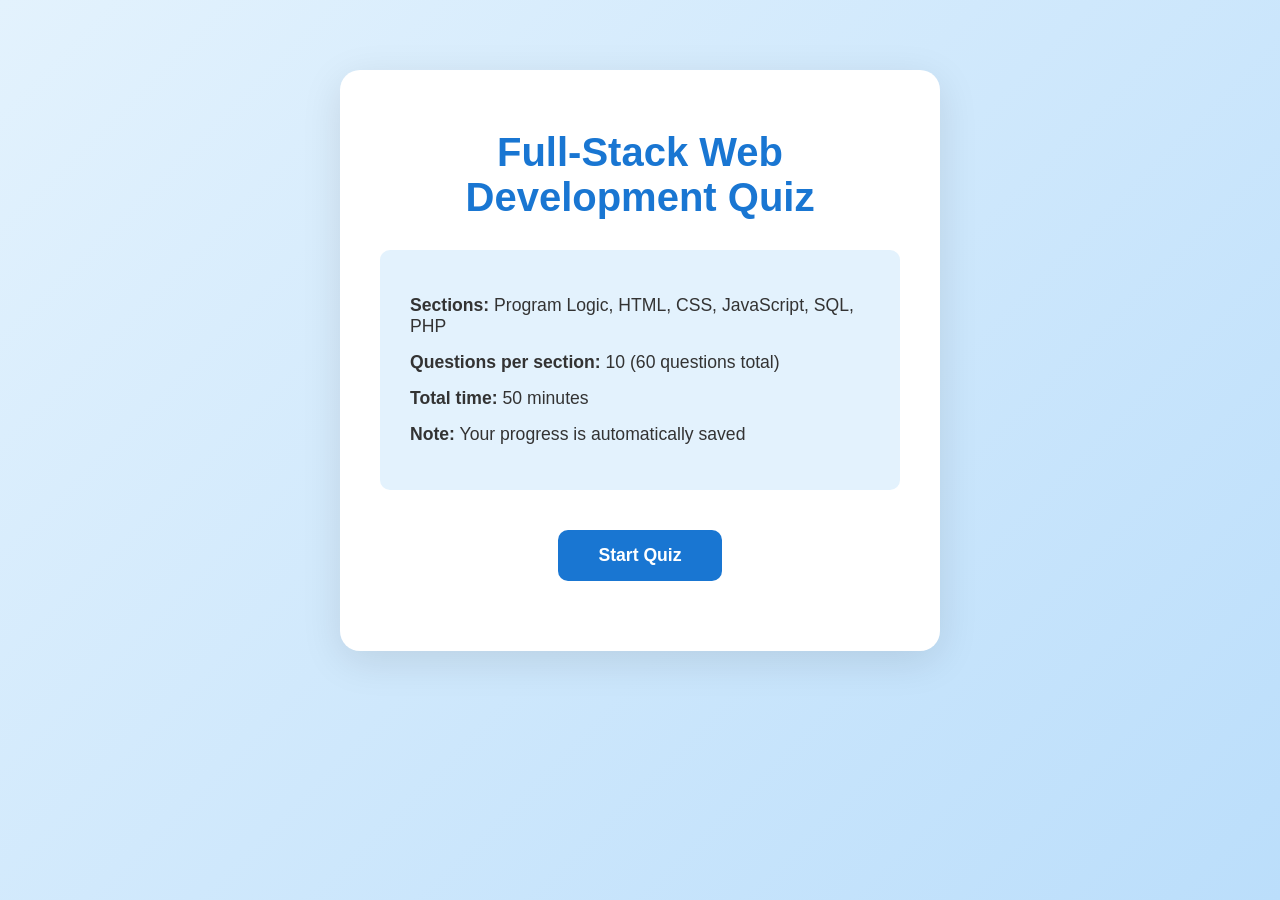
<file: index.html>
<!DOCTYPE html>
<html lang="en">
<head>
    <meta charset="UTF-8">
    <meta name="viewport" content="width=device-width, initial-scale=1.0">
    <title>Full-Stack Web Development Quiz</title>
    <link rel="stylesheet" href="styles.css">
</head>
<body>
    <div class="container">
        <!-- Welcome Screen -->
        <div id="welcomeScreen" class="screen active">
            <div class="welcome-content">
                <h1>Full-Stack Web Development Quiz</h1>
                <div class="quiz-info">
                    <p><strong>Sections:</strong> Program Logic, HTML, CSS, JavaScript, SQL, PHP</p>
                    <p><strong>Questions per section:</strong> 10 (60 questions total)</p>
                    <p><strong>Total time:</strong> 50 minutes</p>
                    <p><strong>Note:</strong> Your progress is automatically saved</p>
                </div>
                <button id="startQuizBtn" class="btn btn-primary">Start Quiz</button>
                <button id="resumeQuizBtn" class="btn btn-secondary" style="display: none;">Resume Quiz</button>
            </div>
        </div>

        <!-- Quiz Screen -->
        <div id="quizScreen" class="screen">
            <div class="quiz-header">
                <div class="timer-container">
                    <svg class="timer-icon" viewBox="0 0 24 24" fill="none" stroke="currentColor" stroke-width="2">
                        <circle cx="12" cy="12" r="10"></circle>
                        <polyline points="12 6 12 12 16 14"></polyline>
                    </svg>
                    <span id="timer">50:00</span>
                </div>
                <div class="progress-info">
                    <span id="currentSection">Program Logic</span>
                    <span id="questionProgress">Question 1 of 60</span>
                </div>
            </div>

            <div class="quiz-content">
                <div class="question-card">
                    <div class="section-indicator">
                        <span id="sectionLabel">Program Logic</span>
                    </div>
                    <div class="question-text" id="questionText">
                        Loading question...
                    </div>
                    <div class="options-container" id="optionsContainer">
                        <!-- Options will be inserted here -->
                    </div>
                </div>

                <div class="navigation-buttons">
                    <button id="prevBtn" class="btn btn-secondary">Previous</button>
                    <div class="nav-spacer"></div>
                    <button id="nextBtn" class="btn btn-primary">Next</button>
                    <button id="submitBtn" class="btn btn-success" style="display: none;">Submit Quiz</button>
                </div>
            </div>

            <div class="question-navigator">
                <h3>Question Navigator</h3>
                <div id="questionGrid" class="question-grid">
                    <!-- Question navigation buttons will be inserted here -->
                </div>
            </div>
        </div>

        <!-- Results Screen -->
        <div id="resultsScreen" class="screen">
            <div class="results-content">
                <h1>Quiz Results</h1>
                
                <div class="total-score-card">
                    <h2>Total Score</h2>
                    <div class="score-display">
                        <span id="totalScore">0</span>
                        <span class="score-total">/ 60</span>
                    </div>
                    <div class="percentage" id="percentageScore">0%</div>
                </div>

                <div class="section-results">
                    <h2>Section Breakdown</h2>
                    <div id="sectionBreakdown">
                        <!-- Section results will be inserted here -->
                    </div>
                </div>

                <div class="wrong-answers-section">
                    <h2>Questions You Got Wrong</h2>
                    <div id="wrongAnswers">
                        <!-- Wrong answers will be inserted here -->
                    </div>
                </div>

                <div class="results-actions">
                    <button id="retakeBtn" class="btn btn-primary">Retake Quiz</button>
                    <button id="reviewBtn" class="btn btn-secondary">Review All Answers</button>
                </div>
            </div>
        </div>
    </div>

    <script src="script.js"></script>
</body>
</html>
</file>
<file: styles.css>
* {
    margin: 0;
    padding: 0;
    box-sizing: border-box;
}

body {
    font-family: 'Segoe UI', Tahoma, Geneva, Verdana, sans-serif;
    background: linear-gradient(135deg, #e3f2fd 0%, #bbdefb 100%);
    min-height: 100vh;
    padding: 20px;
}

.container {
    max-width: 1200px;
    margin: 0 auto;
}

/* Screen Management */
.screen {
    display: none;
}

.screen.active {
    display: block;
}

/* Welcome Screen */
.welcome-content {
    background: white;
    border-radius: 20px;
    padding: 60px 40px;
    text-align: center;
    box-shadow: 0 10px 40px rgba(0, 0, 0, 0.1);
    max-width: 600px;
    margin: 50px auto;
}

.welcome-content h1 {
    color: #1976d2;
    font-size: 2.5em;
    margin-bottom: 30px;
}

.quiz-info {
    background: #e3f2fd;
    border-radius: 10px;
    padding: 30px;
    margin: 30px 0;
    text-align: left;
}

.quiz-info p {
    margin: 15px 0;
    font-size: 1.1em;
    color: #333;
}

/* Buttons */
.btn {
    padding: 15px 40px;
    border: none;
    border-radius: 10px;
    font-size: 1.1em;
    font-weight: 600;
    cursor: pointer;
    transition: all 0.3s ease;
    margin: 10px;
}

.btn-primary {
    background: #1976d2;
    color: white;
}

.btn-primary:hover {
    background: #1565c0;
    transform: translateY(-2px);
    box-shadow: 0 5px 20px rgba(25, 118, 210, 0.4);
}

.btn-secondary {
    background: #64b5f6;
    color: white;
}

.btn-secondary:hover {
    background: #42a5f5;
    transform: translateY(-2px);
}

.btn-success {
    background: #4caf50;
    color: white;
}

.btn-success:hover {
    background: #45a049;
    transform: translateY(-2px);
}

/* Quiz Screen */
#quizScreen {
    background: white;
    border-radius: 20px;
    padding: 30px;
    box-shadow: 0 10px 40px rgba(0, 0, 0, 0.1);
}

.quiz-header {
    display: flex;
    justify-content: space-between;
    align-items: center;
    padding: 20px;
    background: #e3f2fd;
    border-radius: 10px;
    margin-bottom: 30px;
}

.timer-container {
    display: flex;
    align-items: center;
    gap: 10px;
    font-size: 1.5em;
    font-weight: bold;
    color: #1976d2;
}

.timer-icon {
    width: 30px;
    height: 30px;
    color: #1976d2;
}

.progress-info {
    display: flex;
    flex-direction: column;
    align-items: flex-end;
    gap: 5px;
}

#currentSection {
    font-weight: bold;
    color: #1976d2;
    font-size: 1.2em;
}

#questionProgress {
    color: #666;
    font-size: 0.9em;
}

.quiz-content {
    margin-bottom: 30px;
}

.question-card {
    background: #f5f5f5;
    border-radius: 15px;
    padding: 30px;
    margin-bottom: 30px;
}

.section-indicator {
    display: inline-block;
    background: #1976d2;
    color: white;
    padding: 8px 20px;
    border-radius: 20px;
    font-size: 0.9em;
    margin-bottom: 20px;
}

.question-text {
    font-size: 1.3em;
    color: #333;
    margin-bottom: 30px;
    line-height: 1.6;
}

.options-container {
    display: flex;
    flex-direction: column;
    gap: 15px;
}

.option {
    background: white;
    border: 2px solid #e0e0e0;
    border-radius: 10px;
    padding: 20px;
    cursor: pointer;
    transition: all 0.3s ease;
    font-size: 1.1em;
}

.option:hover {
    border-color: #64b5f6;
    background: #e3f2fd;
}

.option.selected {
    border-color: #1976d2;
    background: #e3f2fd;
    font-weight: 600;
}

.navigation-buttons {
    display: flex;
    justify-content: space-between;
    gap: 20px;
}

.nav-spacer {
    flex: 1;
}

/* Question Navigator */
.question-navigator {
    background: #f5f5f5;
    border-radius: 15px;
    padding: 20px;
    margin-top: 30px;
}

.question-navigator h3 {
    color: #1976d2;
    margin-bottom: 20px;
}

.question-grid {
    display: grid;
    grid-template-columns: repeat(auto-fill, minmax(50px, 1fr));
    gap: 10px;
}

.question-nav-btn {
    width: 50px;
    height: 50px;
    border: 2px solid #e0e0e0;
    background: white;
    border-radius: 8px;
    cursor: pointer;
    font-weight: bold;
    transition: all 0.3s ease;
}

.question-nav-btn:hover {
    border-color: #64b5f6;
    background: #e3f2fd;
}

.question-nav-btn.answered {
    background: #64b5f6;
    color: white;
    border-color: #64b5f6;
}

.question-nav-btn.current {
    background: #1976d2;
    color: white;
    border-color: #1976d2;
}

/* Results Screen */
.results-content {
    background: white;
    border-radius: 20px;
    padding: 40px;
    box-shadow: 0 10px 40px rgba(0, 0, 0, 0.1);
}

.results-content h1 {
    color: #1976d2;
    text-align: center;
    margin-bottom: 40px;
    font-size: 2.5em;
}

.total-score-card {
    background: linear-gradient(135deg, #1976d2 0%, #64b5f6 100%);
    color: white;
    border-radius: 15px;
    padding: 40px;
    text-align: center;
    margin-bottom: 40px;
}

.total-score-card h2 {
    font-size: 1.5em;
    margin-bottom: 20px;
}

.score-display {
    font-size: 4em;
    font-weight: bold;
    margin: 20px 0;
}

.score-total {
    font-size: 0.5em;
    opacity: 0.9;
}

.percentage {
    font-size: 2em;
    opacity: 0.95;
}

.section-results {
    margin-bottom: 40px;
}

.section-results h2 {
    color: #1976d2;
    margin-bottom: 20px;
}

.section-card {
    background: #f5f5f5;
    border-radius: 10px;
    padding: 20px;
    margin-bottom: 15px;
    display: flex;
    justify-content: space-between;
    align-items: center;
}

.section-name {
    font-weight: bold;
    color: #333;
    font-size: 1.2em;
}

.section-score {
    font-size: 1.5em;
    font-weight: bold;
    color: #1976d2;
}

.section-percentage {
    color: #666;
    font-size: 0.9em;
    margin-top: 5px;
}

.wrong-answers-section {
    margin-bottom: 40px;
}

.wrong-answers-section h2 {
    color: #1976d2;
    margin-bottom: 20px;
}

.wrong-answer-card {
    background: #fff3e0;
    border-left: 4px solid #ff9800;
    border-radius: 10px;
    padding: 20px;
    margin-bottom: 20px;
}

.wrong-answer-section {
    color: #ff9800;
    font-weight: bold;
    margin-bottom: 10px;
}

.wrong-answer-question {
    font-size: 1.1em;
    color: #333;
    margin-bottom: 15px;
    font-weight: 600;
}

.answer-comparison {
    display: grid;
    grid-template-columns: 1fr 1fr;
    gap: 15px;
    margin-top: 15px;
}

.your-answer, .correct-answer {
    padding: 15px;
    border-radius: 8px;
}

.your-answer {
    background: #ffebee;
    border: 2px solid #e57373;
}

.correct-answer {
    background: #e8f5e9;
    border: 2px solid #81c784;
}

.answer-label {
    font-weight: bold;
    margin-bottom: 5px;
}

.your-answer .answer-label {
    color: #d32f2f;
}

.correct-answer .answer-label {
    color: #388e3c;
}

.no-wrong-answers {
    background: #e8f5e9;
    border: 2px solid #81c784;
    border-radius: 10px;
    padding: 30px;
    text-align: center;
    font-size: 1.2em;
    color: #388e3c;
}

.results-actions {
    display: flex;
    justify-content: center;
    gap: 20px;
    margin-top: 40px;
}

/* Responsive Design */
@media (max-width: 768px) {
    .welcome-content {
        padding: 40px 20px;
    }

    .welcome-content h1 {
        font-size: 2em;
    }

    .quiz-header {
        flex-direction: column;
        gap: 15px;
    }

    .progress-info {
        align-items: center;
    }

    .question-card {
        padding: 20px;
    }

    .question-text {
        font-size: 1.1em;
    }

    .navigation-buttons {
        flex-direction: column;
    }

    .nav-spacer {
        display: none;
    }

    .question-grid {
        grid-template-columns: repeat(auto-fill, minmax(40px, 1fr));
    }

    .question-nav-btn {
        width: 40px;
        height: 40px;
        font-size: 0.9em;
    }

    .answer-comparison {
        grid-template-columns: 1fr;
    }

    .score-display {
        font-size: 3em;
    }

    .results-actions {
        flex-direction: column;
    }
}

/* Loading and Transitions */
.fade-in {
    animation: fadeIn 0.3s ease-in;
}

@keyframes fadeIn {
    from {
        opacity: 0;
        transform: translateY(10px);
    }
    to {
        opacity: 1;
        transform: translateY(0);
    }
}

/* Timer Warning */
.timer-warning {
    color: #f44336 !important;
    animation: pulse 1s infinite;
}

@keyframes pulse {
    0%, 100% {
        opacity: 1;
    }
    50% {
        opacity: 0.6;
    }
}
</file>
